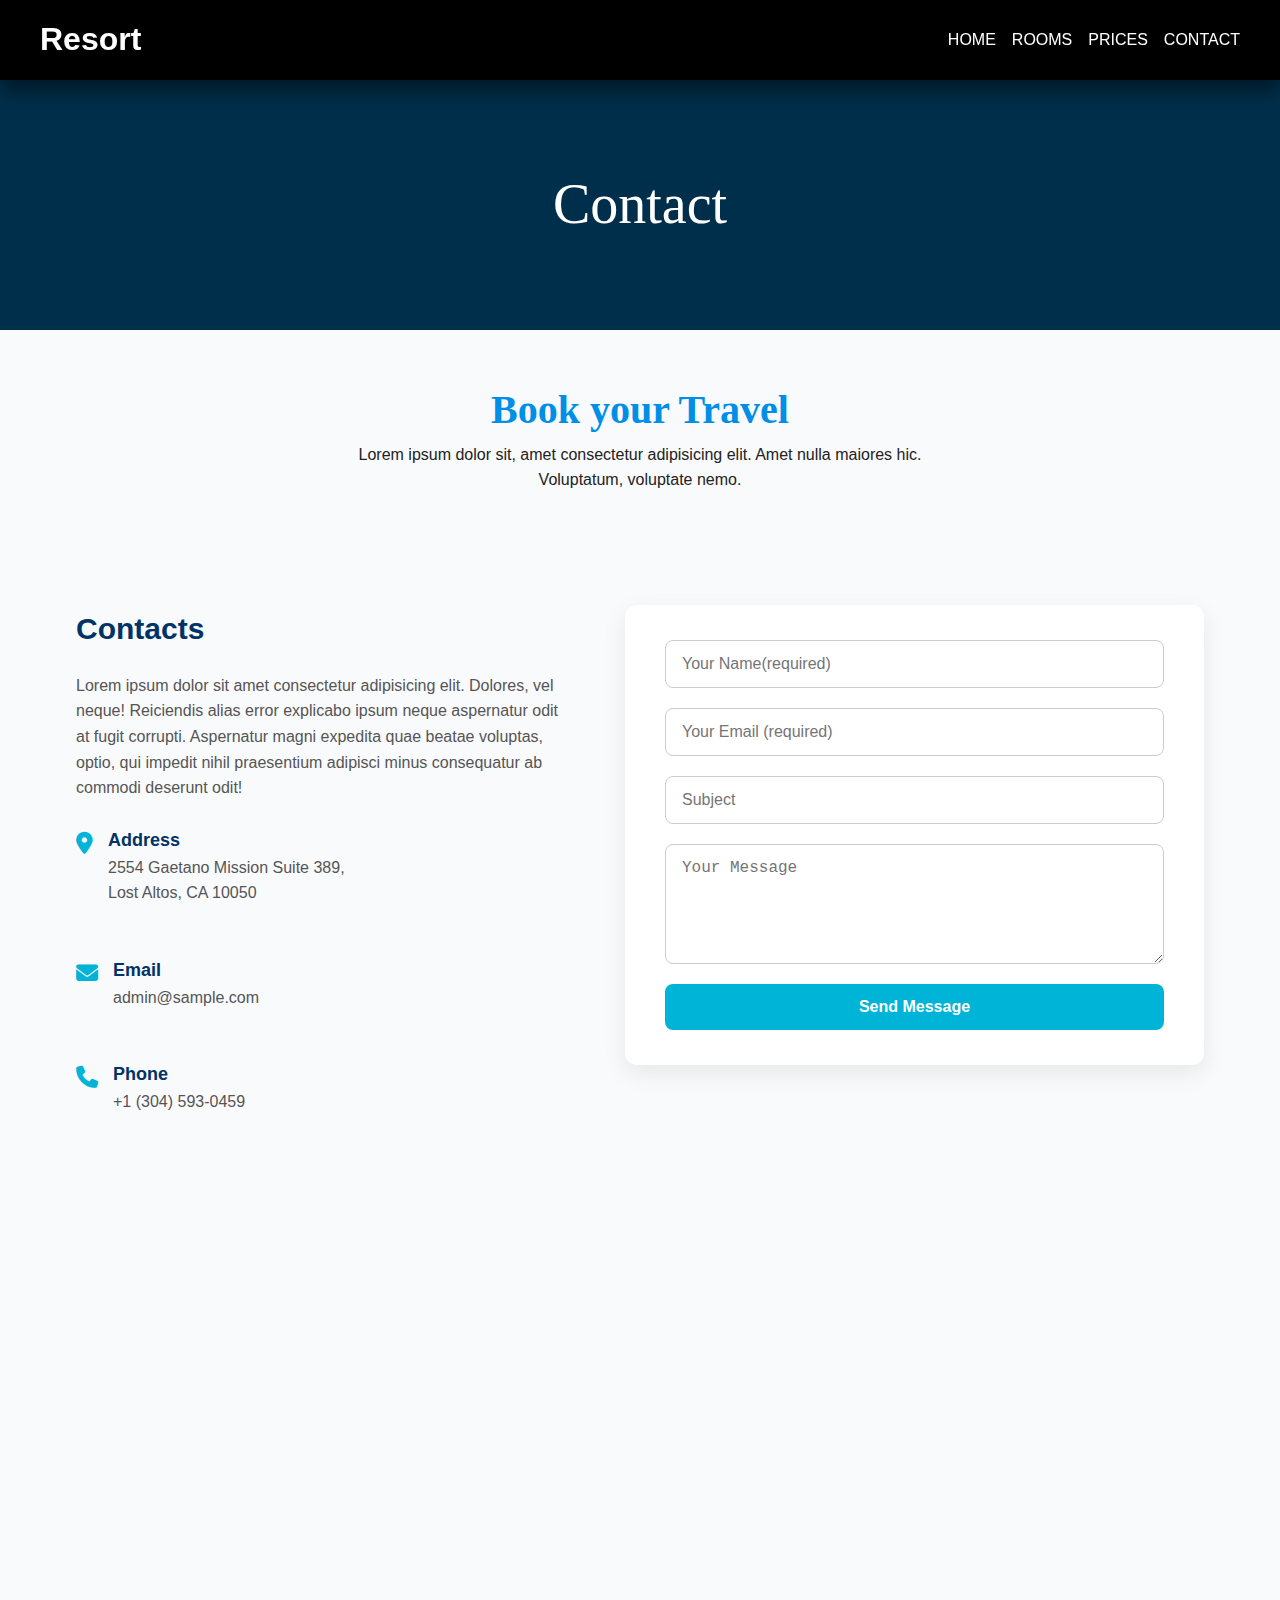
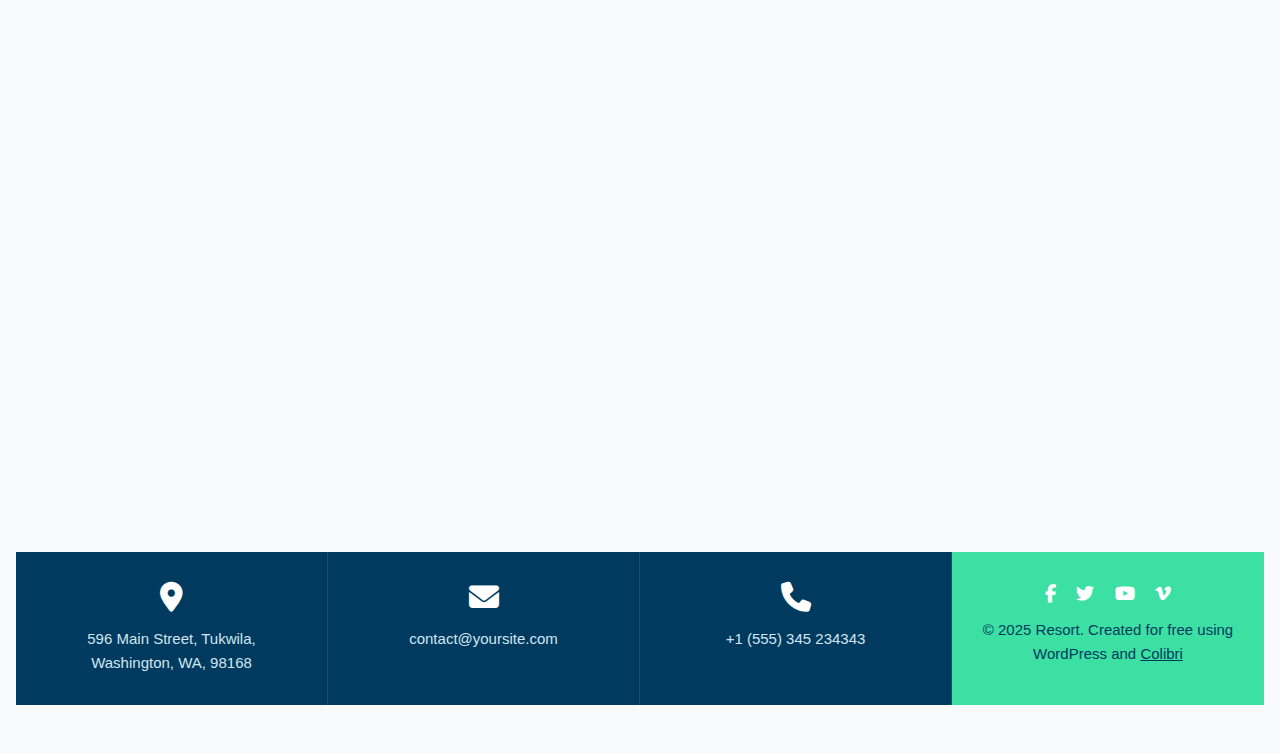
<file: contact.html>
<!DOCTYPE html>
<html lang="en">
<head>
  <meta charset="UTF-8">
  <meta name="viewport" content="width=device-width, initial-scale=1.0">
  <title>contact-Resort</title>
  <link rel="stylesheet" href="contact.css">
  <link rel="stylesheet" href="https://cdnjs.cloudflare.com/ajax/libs/font-awesome/6.5.0/css/all.min.css">
</head>
<body>
   <nav class="navbar">
    <div class="navbar-container"> <a href="./index.html" class="navbar-logo">Resort</a>
      <ul class="navbar-menu">
        <li><a href="./index.html">HOME</a></li>
        <li><a href="./rooms.html">ROOMS</a></li>
        <li><a href="./price.html">PRICES</a></li>
        <li><a href="./contact.html">CONTACT</a></li>
      </ul>
    </div>
  </nav> <!-- Navigation bar end -->

  <!-- ===== Header Section ===== -->
  <header class="header">
    <h1>Contact</h1>
  </header>


  <div class="div_2">
    <div class="div_2_content">
      <h2>Book your Travel</h2>
      <p>Lorem ipsum dolor sit, amet consectetur adipisicing elit. Amet nulla maiores hic. Voluptatum, voluptate nemo.
      </p>
    </div>

  <!-- ===== Contact Section ===== -->
  <section class="contact-section">
    <div class="contact-wrapper">
      <!-- Left side info -->
      <div class="contact-info">
        <h2>Contacts</h2>
        <p>
          Lorem ipsum dolor sit amet consectetur adipisicing elit. Dolores, vel neque! Reiciendis alias error explicabo ipsum neque aspernatur odit at fugit corrupti. Aspernatur magni expedita quae beatae voluptas, optio, qui impedit nihil praesentium adipisci minus consequatur ab commodi deserunt odit!
        </p>

        <div class="info-item">
          <i class="fa-solid fa-location-dot"></i>
          <div>
            <h4>Address</h4>
            <p>2554 Gaetano Mission Suite 389,<br>Lost Altos, CA 10050</p>
          </div>
        </div>

        <div class="info-item">
          <i class="fa-solid fa-envelope"></i>
          <div>
            <h4>Email</h4>
            <p>admin@sample.com</p>
          </div>
        </div>

        <div class="info-item">
          <i class="fa-solid fa-phone"></i>
          <div>
            <h4>Phone</h4>
            <p>+1 (304) 593-0459</p>
          </div>
        </div>
      </div>

      <!-- Right side form -->
      <div class="contact-form">
        <form>
          <input type="text" placeholder="Your Name(required)" required>
          <input type="email" placeholder="Your Email (required)" required>
          <input type="text" placeholder="Subject">
          <textarea placeholder="Your Message" rows="5"></textarea>
          <button type="submit">Send Message</button>
        </form>
      </div>
    </div>
  </section>



  <section class="map-section">
  <div class="map-container">
    <iframe src="https://www.google.com/maps/embed?pb=!1m18!1m12!1m3!1d182322.6365347483!2d25.799288060314446!3d44.43744520320633!2m3!1f0!2f0!3f0!3m2!1i1024!2i768!4f13.1!3m3!1m2!1s0x40b1f93abf3cad4f%3A0xac0632e37c9ca628!2sBoekarest%2C%20Roemeni%C3%AB!5e0!3m2!1snl!2snl!4v1759730623634!5m2!1snl!2snl" width="100%" height="900" style="border:0;" allowfullscreen="" loading="lazy" referrerpolicy="no-referrer-when-downgrade"></iframe>
  </div>
</section>


  <!-- ===== Footer Section ===== -->
  <footer class="footer">
  <div class="footer-bottom">
    <div class="footer-box">
      <i class="fas fa-map-marker-alt"></i>
      <p>596 Main Street, Tukwila,<br> Washington, WA, 98168</p>
    </div>

    <div class="footer-box">
      <i class="fas fa-envelope"></i>
      <p>contact@yoursite.com</p>
    </div>

    <div class="footer-box">
      <i class="fas fa-phone"></i>
      <p>+1 (555) 345 234343</p>
    </div>

    <div class="footer-box special">
      <div class="socials">
        <i class="fab fa-facebook-f"></i>
        <i class="fab fa-twitter"></i>
        <i class="fab fa-youtube"></i>
        <i class="fab fa-vimeo-v"></i>
      </div>
      <p>© 2025 Resort. Created for free using WordPress and <a href="#">Colibri</a></p>
    </div>
  </div>
</footer>







<script> function showSidebar() { const sidebar = document.querySelector('.sidebar'); sidebar.style.display = 'flex'; } function hideSidebar() { const sidebar = document.querySelector('.sidebar'); sidebar.style.display = 'none'; } </script>
</body>
</html>
</file>
<file: contact.css>
/* ===== General Reset ===== */
* {
  margin: 0;
  padding: 0;
  box-sizing: border-box;
}

body {
  font-family: "Poppins", sans-serif;
  background-color: #f9fafc;
  color: #222;
  line-height: 1.6;
}

/* =============================
   NAVBAR
============================= */
.navbar {
  display: flex;
  justify-content: center;
  align-items: center;
  height: 80px;
  width: 100%;
  position: sticky;
  top: 0;
  background: black;
  box-shadow: 0 10px 20px rgba(0, 0, 0, 0.5);
  z-index: 999;
}

.navbar-container {
  /* border: 4px solid red; */
  display: flex;
  justify-content: space-between;
  align-items: center;
  width: 95%;
  max-width: 1200px;
}

.navbar-logo {
  font-size: 2rem;
  font-weight: 600;
  color: white;
  text-decoration: none;
  cursor: pointer;
}

.navbar-menu {
  display: flex;
  gap: 1rem;
  list-style: none;
  color: white;
}

.navbar-menu a {
  text-decoration: none;
  color: white;
}

.navbar-menu a:hover {
  color: green;
}

/* ===== Header Section ===== */
.header {
  background-color: #002f4b;
  color: #fff;
  text-align: center;
  padding: 80px 20px;
}

.header h1 {
  font-size: clamp(2rem, 5vw, 3.5rem);
  color: white;
  font-family: "Playfair Display", serif;
  font-weight: 400;
}

.div_2 {
  padding: 3rem 1rem;
}

.div_2_content {
  text-align: center;
  margin-bottom: 2rem;
}

.div_2_content h2 {
  font-size: clamp(1.8rem, 4vw, 2.5rem);
  color: #008fe6;
  font-family: "Playfair Display", serif;
}

.div_2_content p {
  font-size: 1rem;
  max-width: 600px;
  margin: 0 auto;
}

/* ===== Contact Section ===== */
.contact-section {
  padding: 80px 60px;
  background: #f9fafc;
}

.contact-wrapper {
  display: flex;
  justify-content: space-between;
  align-items: flex-start;
  gap: 50px;
  max-width: 1200px;
  margin: 0 auto;
  flex-wrap: wrap;
}

/* Left Info */
.contact-info {
  flex: 1;
  min-width: 300px;
}

.contact-info h2 {
  font-size: 30px;
  color: #003366;
  margin-bottom: 20px;
}

.contact-info p {
  color: #555;
  margin-bottom: 25px;
}

.info-item {
  display: flex;
  align-items: flex-start;
  gap: 15px;
  margin-bottom: 25px;
}

.info-item i {
  font-size: 22px;
  color: #00b4d8;
  margin-top: 6px;
}

.info-item h4 {
  font-size: 18px;
  color: #003366;
}

/* Right Form */
.contact-form {
  flex: 1;
  min-width: 320px;
  background: #fff;
  padding: 35px 40px;
  border-radius: 12px;
  box-shadow: 0 8px 24px rgba(0, 0, 0, 0.08);
}

.contact-form form {
  display: flex;
  flex-direction: column;
  gap: 20px;
}

.contact-form input,
.contact-form textarea {
  width: 100%;
  padding: 14px 16px;
  border: 1px solid #ccc;
  border-radius: 8px;
  font-size: 16px;
  transition: 0.3s ease;
}

.contact-form input:focus,
.contact-form textarea:focus {
  border-color: #00b4d8;
  box-shadow: 0 0 0 3px rgba(0, 180, 216, 0.2);
  outline: none;
}

.contact-form button {
  background-color: #00b4d8;
  color: #fff;
  font-weight: 600;
  border: none;
  border-radius: 8px;
  padding: 14px;
  font-size: 16px;
  cursor: pointer;
  transition: background 0.3s ease;
}

.contact-form button:hover {
  background-color: #0096c7;
}

/* ===== Footer Section ===== */
.footer {
  margin-top: 0;
}

/* Top image row */
.footer-top {
  display: grid;
  grid-template-columns: repeat(auto-fit, minmax(250px, 1fr));
  width: 100%;
}

.footer-top img {
  width: 100%;
  height: 220px;
  object-fit: cover;
}

/* Bottom info row */
.footer-bottom {
  display: grid;
  grid-template-columns: repeat(auto-fit, minmax(200px, 1fr));
  background-color: #003a5f;
  text-align: center;
  color: white;
}

.footer-box {
  padding: 30px 10px;
  border-right: 1px solid rgba(255, 255, 255, 0.1);
}

.footer-box:last-child {
  border-right: none;
}

.footer-box i {
  font-size: 30px;
  color: white;
  margin-bottom: 15px;
}

.footer-box p {
  color: #d1e6f0;
  font-size: 15px;
  line-height: 1.6;
}

.footer-box.special {
  background-color: #3be0a2;
  color: #003a5f;
}

.footer-box.special p {
  color: #003a5f;
}

.footer-box.special a {
  color: #003a5f;
  text-decoration: underline;
}

.socials {
  margin-bottom: 10px;
}

.socials i {
  margin: 0 8px;
  font-size: 18px;
  cursor: pointer;
  transition: opacity 0.3s ease;
}

.socials i:hover {
  opacity: 0.7;
}

/* Responsive */
@media (max-width: 768px) {
  .footer-box {
    border-right: none;
    border-bottom: 1px solid rgba(255, 255, 255, 0.1);
  }

  .footer-box.special {
    border-bottom: none;
  }

  .navbar-logo {
    font-size: 1.3rem;
  }

  .navbar-menu li {
    font-size: 0.6rem;
  }

  .navbar-container {
    gap: 1rem;
  }
}

/* Tablet View */
@media screen and (max-width: 1024px) {
  .footer-container {
    display: grid;
    grid-template-columns: repeat(2, 1fr); /* 2 columns on tablets */
    text-align: center;
  }

  .footer-item {
    padding: 20px;
  }

  .footer-item img {
    width: 100%;
    height: auto;
    object-fit: cover;
  }
}
</file>
